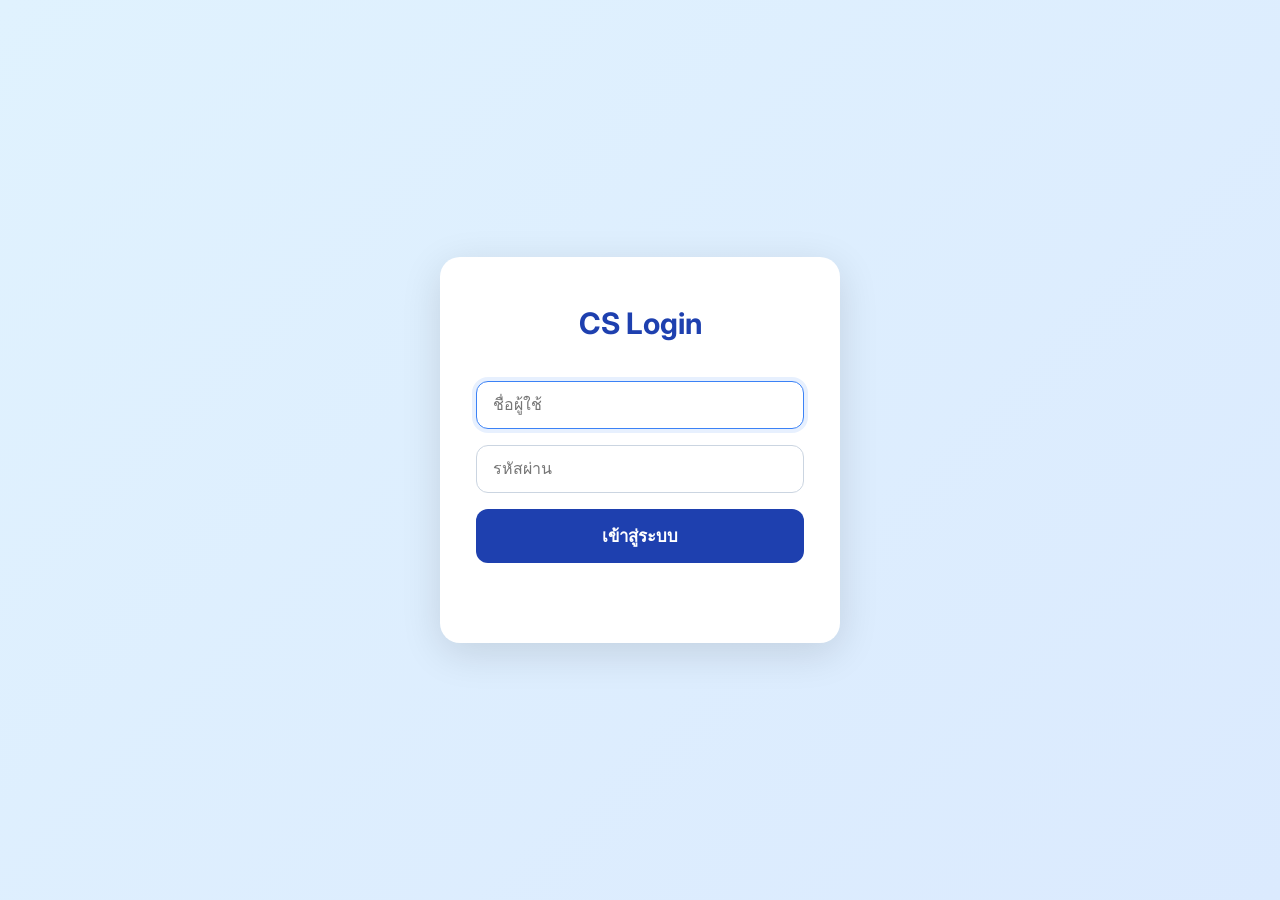
<file: index.html>
<!DOCTYPE html>
<html lang="th">

<head>
  <meta charset="UTF-8">
  <meta name="viewport" content="width=device-width, initial-scale=1.0">
  <title>A88 Payment Groups</title>
  <link rel="preconnect" href="https://fonts.googleapis.com">
  <link rel="preconnect" href="https://fonts.gstatic.com" crossorigin>
  <link href="https://fonts.googleapis.com/css2?family=Inter:wght@400;500;600;700&display=swap" rel="stylesheet">
  <link rel="stylesheet" href="style.css">
</head>

<body>

  <header>
    <div class="header-left">
      <h1>A88 Payment Groups</h1>
    </div>
    <div class="header-right">
      <div class="user-info" id="user-info">User : —</div>
      <button class="hamburger" id="menu-btn" aria-label="เปิดเมนู">☰</button>
    </div>
  </header>

  <!-- Overlay -->
  <div id="menu-overlay" class="menu-overlay"></div>

  <!-- Side Panel -->
  <div id="admin-panel" class="side-panel">
    <div class="panel-header">
      <h2>เมนู</h2>
      <button id="menu-close" aria-label="ปิดเมนู">×</button>
    </div>
    <div class="panel-content">
      <div class="menu-section">
        <div class="menu-section-title">บัญชีของฉัน</div>
        <div class="current-user">
          <strong id="my-username-display">กำลังโหลด...</strong>
        </div>
      </div>
      <div class="menu-section">
        <div class="menu-section-title">ความปลอดภัย</div>
        <a href="#" id="change-password-link" class="menu-link">เปลี่ยนรหัสผ่าน</a>
      </div>

<div class="menu-section">
  <div class="menu-section-title">เครื่องมือ</div>
  <a href="isbt-converter.html" class="menu-link" target="_blank">
    ISBT-converter
  </a>
</div>
<!-- ... ส่วน admin-only-section และการกระทำ ต่อไป ... -->
      <div id="admin-only-section" class="menu-section" style="display:none;">
        <div class="menu-section-title">สำหรับ Admin</div>
        <a href="https://docs.google.com/spreadsheets/d/15_9avaeHupv6QDRBXM_jyXybvX450BFZ04e5rF_Amak/edit?gid=0"
          target="_blank" class="menu-link">
          จัดการ Setting FI
        </a>
      </div>
      <div class="menu-section">
        <div class="menu-section-title">การกระทำ</div>
        <a href="#" id="logout-link" class="menu-link logout">ออกจากระบบ</a>
      </div>
    </div>
  </div>

  <!-- Modal เปลี่ยนรหัสผ่าน -->
  <div id="change-password-modal" class="modal" style="display:none;">
    <div class="modal-content">
      <span id="close-password-modal" class="modal-close">×</span>
      <h3>เปลี่ยนรหัสผ่าน</h3>
      <div class="form-group">
        <label for="old-password">รหัสผ่านเก่า</label>
        <input type="password" id="old-password" placeholder="••••••••" required>
      </div>
      <div class="form-group">
        <label for="new-password">รหัสผ่านใหม่</label>
        <input type="password" id="new-password" placeholder="••••••••" required>
      </div>
      <div class="form-group">
        <label for="confirm-password">ยืนยันรหัสผ่านใหม่</label>
        <input type="password" id="confirm-password" placeholder="••••••••" required>
      </div>
      <p id="password-error" class="error-message"></p>
      <button id="submit-password-change">ยืนยันการเปลี่ยน</button>
    </div>
  </div>

  <main id="groups-container">

    <!-- หัวข้อตาราง -->
    <div class="table-header">
      <div class="group-name header">PM Group</div>
      <div class="accounts-list header">Bank Account</div>
    </div>
    <div class="loading" id="loading-indicator">กำลังโหลดข้อมูล...</div>

    <!-- รายการกลุ่มจะถูก render ที่นี่ -->
  </main>

  <script async src="script.js?v=20260821-3"></script>
</body>

</html>
</file>
<file: style.css>
* {
  margin: 0;
  padding: 0;
  box-sizing: border-box;
}

body {
  font-family: 'Inter', system-ui, -apple-system, sans-serif;
  background: #f8fafc;
  color: #0f172a;
  min-height: 100vh;
  line-height: 1.5;
}

/* Header */
header {
  display: flex;
  justify-content: space-between;
  align-items: center;
  padding: 16px 20px;
  background: linear-gradient(135deg, #1e40af 0%, #1d4ed8 100%);
  color: white;
  position: sticky;
  top: 0;
  z-index: 900;
  box-shadow: 0 4px 12px rgba(30, 64, 175, 0.15);
}

.header-left h1 {
  font-size: 1.5rem;
  font-weight: 700;
  color: white;
  letter-spacing: -0.5px;
}

.header-right {
  display: flex;
  align-items: center;
  gap: 16px;
}

.user-info {
  font-size: 0.95rem;
  font-weight: 500;
  color: #dbeafe;
  background: rgba(255, 255, 255, 0.15);
  padding: 7px 14px;
  border-radius: 20px;
  backdrop-filter: blur(10px);
}

.hamburger {
  font-size: 1.65rem;
  background: rgba(255, 255, 255, 0.2);
  border: none;
  cursor: pointer;
  color: white;
  padding: 6px 10px;
  border-radius: 8px;
  transition: background 0.2s ease;
}

.hamburger:hover {
  background: rgba(255, 255, 255, 0.3);
}

/* ── Side Panel (Admin Menu) ──────────────────────────────── */

.side-panel {
  position: fixed;
  top: 0;
  right: -340px;
  width: 340px;
  height: 100%;
  background: white;
  box-shadow: -2px 0 8px rgba(0, 0, 0, 0.1);
  transition: right 0.3s ease-out;
  z-index: 1100;
  display: flex;
  flex-direction: column;
}

.side-panel.open {
  right: 0;
}

/* Header ของ panel */
.panel-header {
  display: flex;
  justify-content: space-between;
  align-items: center;
  padding: 18px 24px;
  background: #1e40af;
  color: white;
  border-bottom: 1px solid #e2e8f0;
}

.panel-header h2 {
  font-size: 1.28rem;
  font-weight: 600;
  margin: 0;
}

#menu-close {
  background: none;
  border: none;
  color: white;
  font-size: 2rem;
  font-weight: 300;
  cursor: pointer;
  padding: 4px 8px;
  line-height: 1;
  border-radius: 8px;
  transition: background 0.15s ease;
}

#menu-close:hover {
  background: rgba(255, 255, 255, 0.18);
}

/* เนื้อหาภายใน panel */
.panel-content {
  flex: 1;
  overflow-y: auto;
  padding: 12px 0;
}

/* แต่ละ section */
.menu-section {
  margin-bottom: 12px;
}

.menu-section-title {
  padding: 10px 24px;
  font-size: 0.82rem;
  font-weight: 600;
  color: #64748b;
  text-transform: uppercase;
  letter-spacing: 0.4px;
  background: #f8fafc;
  border-bottom: 1px solid #e2e8f0;
}

.current-user {
  padding: 12px 24px;
  font-size: 1.05rem;
  font-weight: 500;
  color: #1e293b;
}

.menu-link {
  display: block;
  padding: 14px 24px;
  color: #1e293b;
  text-decoration: none;
  font-weight: 500;
  transition: background 0.15s ease, color 0.15s ease;
}

.menu-link:hover {
  background: #f1f5f9;
  color: #1e40af;
  padding-left: 28px;
}

.logout {
  color: #ef4444;
}

.logout:hover {
  background: #fef2f2;
  color: #b91c1c;
}

/* Responsive – สำหรับมือถือ/แท็บเล็ต */
@media (max-width: 480px) {
  .side-panel {
    width: 85%;
    right: -100%;
    max-width: 320px;
  }

  .panel-header {
    padding: 16px 20px;
  }

  .panel-header h2 {
    font-size: 1.2rem;
  }

  #menu-close {
    font-size: 1.8rem;
  }

  .menu-section-title {
    padding: 10px 20px;
    font-size: 0.78rem;
  }

  .menu-link {
    padding: 14px 20px;
  }

  .current-user {
    padding: 12px 20px;
    font-size: 1rem;
  }
}

/* Modal */
.modal {
  position: fixed;
  inset: 0;
  background: rgba(0,0,0,0.5);
  display: flex;
  align-items: center;
  justify-content: center;
  z-index: 1200;
  opacity: 0;
  visibility: hidden;
  transition: opacity 0.25s ease, visibility 0.25s ease;
}

.modal.open {
  opacity: 1;
  visibility: visible;
}

.modal-content {
  background: white;
  padding: 28px;
  border-radius: 14px;
  width: 90%;
  max-width: 400px;
  box-shadow: 0 4px 16px rgba(0,0,0,0.15);
  position: relative;
}

.modal-close {
  position: absolute;
  top: 14px;
  right: 18px;
  font-size: 26px;
  cursor: pointer;
  color: #64748b;
}

.modal h3 {
  text-align: center;
  margin-bottom: 20px;
  color: #1e40af;
}

.form-group {
  margin-bottom: 18px;
}

.form-group label {
  display: block;
  margin-bottom: 6px;
  font-weight: 500;
  color: #334155;
}

.form-group input {
  width: 100%;
  padding: 11px 14px;
  border: 1px solid #cbd5e1;
  border-radius: 8px;
  font-size: 0.97rem;
}

#submit-password-change {
  width: 100%;
  padding: 13px;
  background: #1e40af;
  color: white;
  border: none;
  border-radius: 8px;
  font-size: 1rem;
  font-weight: 600;
  cursor: pointer;
}

.error-message {
  color: #ef4444;
  font-size: 0.88rem;
  text-align: center;
  min-height: 1.3em;
}

/* Main Content */
main#groups-container {
  padding: 16px;
  max-width: 1400px;
  margin: 0 auto;
  display: flex;
  flex-direction: column;
  max-height: calc(100vh - 70px);
  overflow-y: auto;
  overflow-x: hidden;
}

/* Table Header */
.table-header {
  display: none;
}

/* Group Row */
.group-row {
  margin-bottom: 0;
  border: none;
}

.group-name {
  position: sticky;
  top: 0;
  padding: 10px 12px;
  font-weight: 700;
  font-size: 0.9rem;
  color: white;
  background: linear-gradient(135deg, #1e40af 0%, #1d4ed8 100%);
  border-radius: 6px;
  text-align: left;
  box-shadow: 0 1px 4px rgba(30, 64, 175, 0.15);
  z-index: 10;
  margin-bottom: 6px;
  text-transform: uppercase;
  letter-spacing: 0.3px;
  font-size: 0.8rem;
}

.accounts-list {
  display: flex;
  flex-direction: column;
  gap: 4px;
  padding: 0 2px 12px 2px;
  background: transparent;
  border-radius: 0;
  box-shadow: none;
  margin-top: 0;
}

.account-item {
  display: grid;
  grid-template-columns: 1.2fr 0.9fr 1.5fr 1fr;
  align-items: center;
  gap: 12px;
  padding: 10px 12px;
  background: white;
  color: #1e293b;
  border: 1px solid #e2e8f0;
  border-left: 3px solid #60a5fa;
  border-radius: 6px;
  font-size: 0.85rem;
  font-weight: 500;
  cursor: pointer;
  transition: all 0.15s ease;
  position: relative;
  overflow: hidden;
  min-height: 40px;
  box-shadow: 0 1px 2px rgba(0, 0, 0, 0.04);
}

.account-item::before {
  display: none;
}

.account-item:hover {
  background: #f0f9ff;
  border-color: #3b82f6;
  border-left-color: #1e40af;
  box-shadow: 0 2px 8px rgba(60, 130, 246, 0.15);
  transform: none;
}

.account-item.copied {
  background: #f0fdf4;
  border-color: #22c55e;
  border-left-color: #16a34a;
  color: #15803d;
}

/* Loading & Toast */
.loading {
  text-align: center;
  padding: 80px 20px;
  color: #64748b;
  font-size: 1rem;
  font-weight: 500;
  display: flex;
  flex-direction: column;
  align-items: center;
  justify-content: center;
  gap: 16px;
  min-height: 300px;
}

.loading::before {
  content: '';
  width: 48px;
  height: 48px;
  border: 4px solid #e2e8f0;
  border-top-color: #1e40af;
  border-radius: 50%;
  animation: spinner 0.8s linear infinite;
}

@keyframes spinner {
  to { transform: rotate(360deg); }
}

.loading.hidden { display: none; }

.toast {
  position: fixed;
  bottom: 24px;
  right: 24px;
  background: linear-gradient(135deg, #10b981 0%, #059669 100%);
  color: white;
  padding: 14px 24px;
  border-radius: 10px;
  box-shadow: 0 4px 16px rgba(16, 185, 129, 0.3);
  font-weight: 600;
  z-index: 2000;
  opacity: 0;
  transform: translateY(20px);
  transition: opacity 0.3s ease, transform 0.3s ease;
}

/* ── Responsive ──────────────────────────────────── */
@media (max-width: 768px) {
  header {
    padding: 12px 14px;
  }

  .header-left h1 {
    font-size: 1.35rem;
  }

  .table-header {
    top: 52px;
    padding: 10px 14px;
    flex-direction: column;
    align-items: flex-start;
    gap: 6px;
    border-radius: 8px;
  }

  .table-header .group-name,
  .table-header .accounts-list {
    width: 100%;
    text-align: left;
    padding: 6px 0;
  }

  .group-name {
    position: static;
    width: auto;
    min-width: auto;
    max-width: none;
    text-align: left;
    background: #e0f2fe;
    border-radius: 6px;
    padding: 7px 11px;
    margin-bottom: 8px;
    box-shadow: none;
  }

  .group-row {
    flex-direction: column;
    align-items: flex-start;
    padding: 12px 14px;
    gap: 10px;
  }

  .accounts-list {
    padding-top: 0;
    gap: 8px;
  }

  .account-item {
    font-size: 0.91rem;
    padding: 6px 11px;
  }
}

@media (max-width: 480px) {
  .header-left h1 {
    font-size: 1.25rem;
  }

  .table-header {
    top: 48px;
    padding: 10px 12px;
  }

  .group-name {
    font-size: 0.98rem;
    padding: 6px 10px;
  }

  .account-item {
    font-size: 0.89rem;
    padding: 6px 10px;
  }

  .toast {
    bottom: 16px;
    right: 12px;
    left: 12px;
    text-align: center;
    padding: 10px 16px;
  }
}

/* ── Login Page ──────────────────────────────────────── */
.login-body {
  display: flex;
  justify-content: center;
  align-items: center;
  min-height: 100vh;
  background: linear-gradient(135deg, #e0f2fe 0%, #dbeafe 100%);
  padding: 20px;
}
.login-box {
  background: white;
  padding: 44px 36px;
  border-radius: 20px;
  box-shadow: 0 10px 40px rgba(0,0,0,0.12);
  width: 100%;
  max-width: 400px;
  text-align: center;
  transition: transform 0.3s ease, box-shadow 0.3s ease;
}
.login-box:hover {
  transform: translateY(-6px);
  box-shadow: 0 20px 50px rgba(0,0,0,0.15);
}
.login-box h2 {
  font-size: 1.85rem;
  font-weight: 700;
  color: #1e40af;
  margin-bottom: 36px;
}
.login-box input {
  width: 100%;
  padding: 14px 16px;
  margin-bottom: 16px;
  border: 1px solid #cbd5e1;
  border-radius: 12px;
  font-size: 1rem;
  transition: all 0.2s ease;
}
.login-box input:focus {
  outline: none;
  border-color: #3b82f6;
  box-shadow: 0 0 0 4px rgba(59,130,246,0.12);
}
.login-box button {
  width: 100%;
  padding: 14px;
  background: #1e40af;
  color: white;
  border: none;
  border-radius: 12px;
  font-size: 1.05rem;
  font-weight: 600;
  cursor: pointer;
  transition: all 0.25s ease;
}
.login-box button:hover:not(:disabled) {
  background: #1d4ed8;
  transform: translateY(-2px);
  box-shadow: 0 8px 20px rgba(29,78,216,0.3);
}
.login-box button:disabled {
  background: #94a3b8;
  cursor: not-allowed;
}
.error-msg {
  color: #ef4444;
  font-size: 0.95rem;
  margin-top: 16px;
  min-height: 1.3em;
}




/* Account Item Columns - Append this to style.css */
.account-item span {
  overflow: hidden;
  text-overflow: ellipsis;
  white-space: nowrap;
}

.col-bank {
  font-weight: 600;
  color: #1e40af;
}

.col-name {
  color: #64748b;
  font-size: 0.8em;
}

.col-accname {
  color: #1e293b;
  font-weight: 500;
}

.col-accno {
  color: #0f172a;
  font-weight: 600;
  font-family: monospace;
  letter-spacing: 0.5px;
}
</file>
